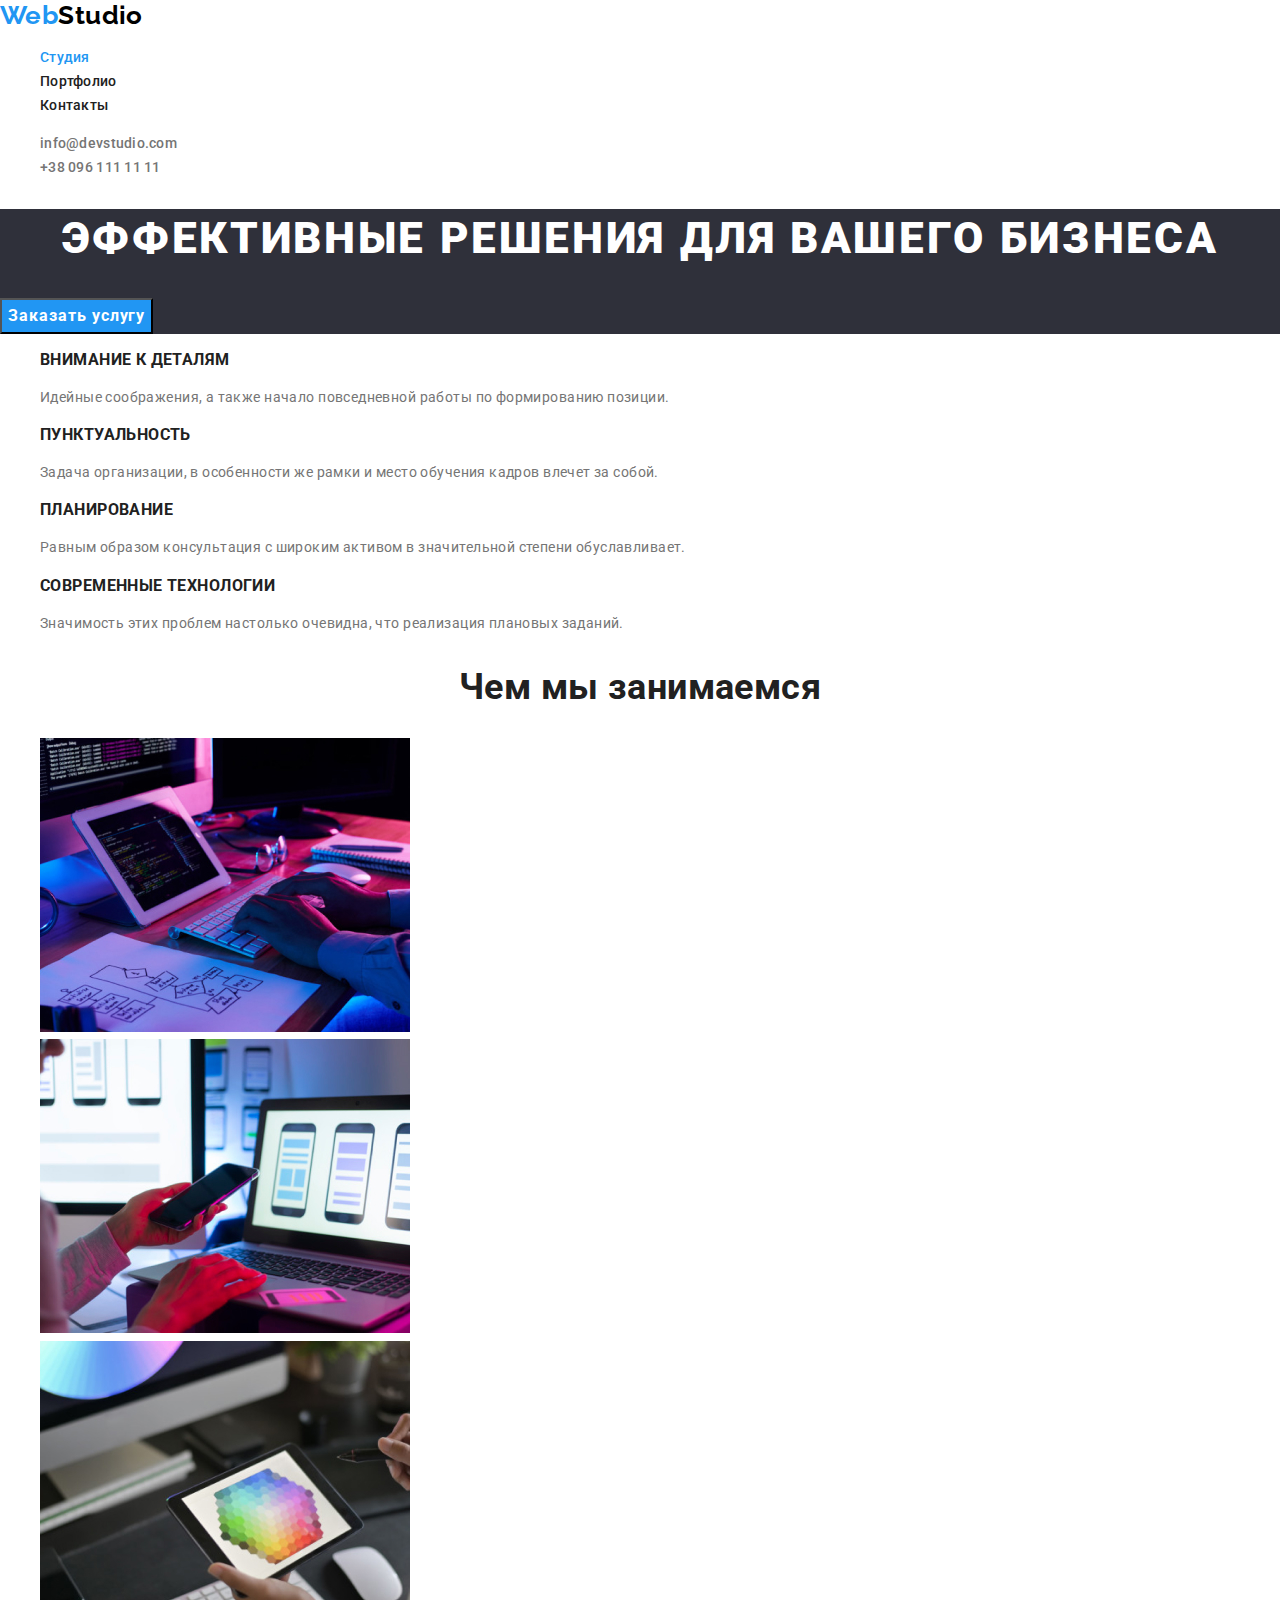
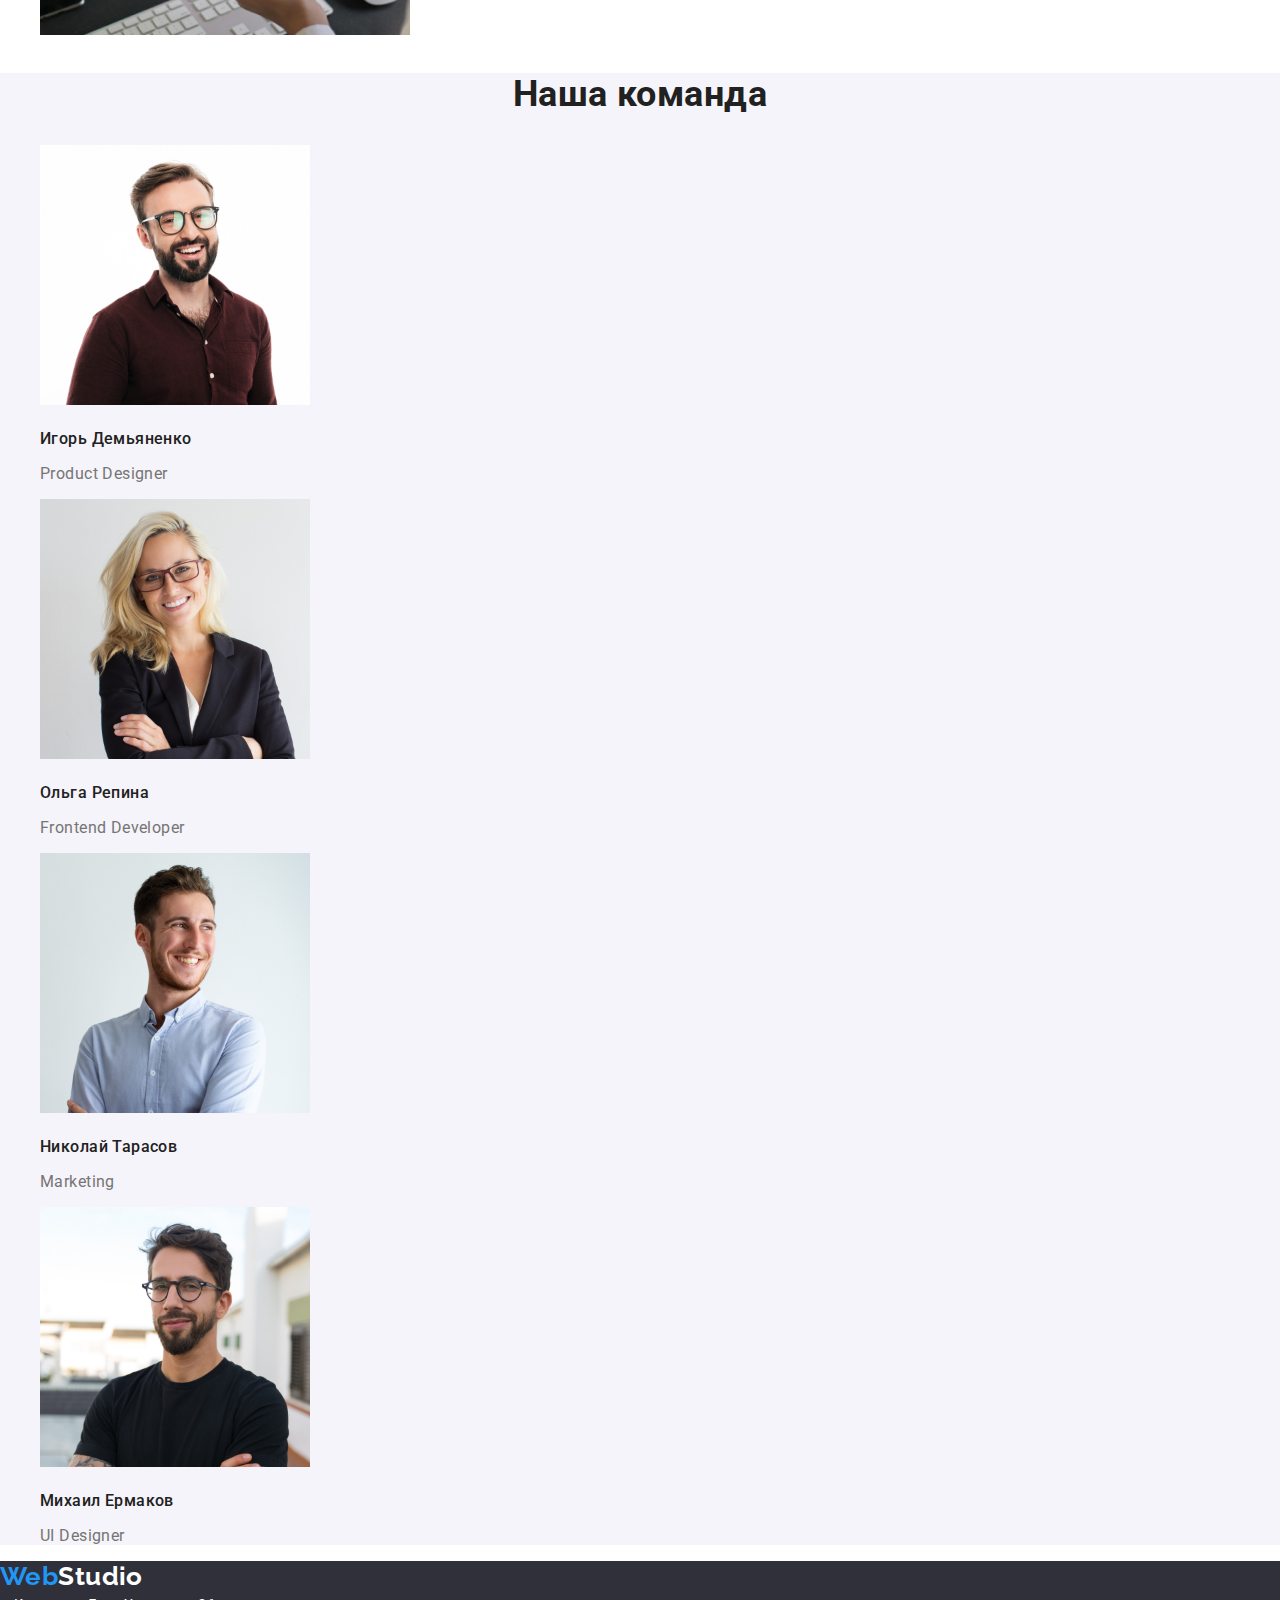
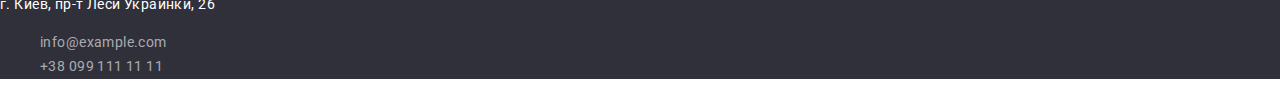
<file: index.html>
<!DOCTYPE html>
<html lang="ru">
<head>
    <meta charset="UTF-8">
    <meta name="viewport" content="width=device-width, initial-scale=1.0">
    <title>Web Studio</title>
    <link rel="preconnect" href="https://fonts.gstatic.com">
    <link href="https://fonts.googleapis.com/css2?family=Raleway:wght@700&family=Roboto:wght@400;500;700;900&display=swap"
        rel="stylesheet">
    <link rel="stylesheet" href="https://cdnjs.cloudflare.com/ajax/libs/modern-normalize/1.0.0/modern-normalize.min.css"/>
    <link rel="stylesheet" href="./css/styles.css">
</head>
<body>
    <!--Шапка сайта-->
    <header>
        <nav>
            <a href="./index.html" class="logo">
                <span class="logo-web">Web</span><span class="logo-studio-header">Studio</span>
            </a>
            <ul class="site-nav list">
                <li><a href="./index.html" class="link current">Студия</a></li>
                <li><a href="./portfolio.html" class="link">Портфолио</a></li>
                <li><a href="" class="link">Контакты</a></li>
            </ul>
        </nav>
        <address>
            <ul class="contacts list">
                <li><a href="mailto:info@devstudio.com" class="contact">info@devstudio.com</a></li>
                <li><a href="tel:+380961111111" class="contact">+38 096 111 11 11</a></li>
            </ul>
        </address>
    </header>

   <main>
    <!--Герой-->
    <section class="hero">
        <h1 class="hero-title">Эффективные решения для вашего бизнеса</h1>
        <button type="button" class="hero-button">Заказать услугу</button>
    </section>
    
    
    <!--Подразумевается заголовок h2 Преимущества-->
    <section class="section-features">
        <ul class="feature-list list">
            <li>
                <h3 class="title">Внимание к деталям</h3>
                <p>
                    Идейные соображения, а также начало повседневной работы по формированию позиции.
                </p>
            </li>
            <li>
                <h3 class="title">Пунктуальность</h3>
                <p>
                    Задача организации, в особенности же рамки и место обучения кадров влечет за собой.
                </p>
            </li>
            <li>
                <h3 class="title">Планирование</h3>
                <p>
                    Равным образом консультация с широким активом в значительной степени обуславливает.
                </p>
            </li>
            <li>
                <h3 class="title">Современные технологии</h3>
                <p>
                    Значимость этих проблем настолько очевидна, что реализация плановых заданий.
                </p>
            </li>
        </ul>
    </section>
    
    <!--Чем занимаемся-->
    <section class="section-work">
        <h2 class="section-title">Чем мы занимаемся</h2>
        <ul class="work-list list">
            <li>
                <img src="./images/img1.jpg" alt="Macbook и клавиатура на столе" width="370" />
            </li>
            <li>
                <img src="./images/img2.jpg" alt="Смартфон и ноутбук" width="370" />
            </li>
            <li>
                <img src="./images/img3.jpg" alt="Выбор цвета на дисплее в Macbook" width="370" />
            </li>
        </ul>
    </section>
    
    <!--Команда-->
    <section class="section-team bground">
        <h2 class="section-title">Наша команда</h2>
        <ul class="team-list list">
            <li>
                <img src="./images/photo1.jpg" alt="Фото дизайнера продукта" width="270" />
                <h3 class="title">Игорь Демьяненко</h3>
                <p>Product Designer</p>
            </li>
            <li>
                <img src="./images/photo2.jpg" alt="Фото разработчика" width="270" />
                <h3 class="title">Ольга Репина</h3>
                <p>Frontend Developer</p>
            </li>
            <li>
                <img src="./images/photo3.jpg" alt="Фото маркетолога" width="270" />
                <h3 class="title">Николай Тарасов</h3>
                <p>Marketing</p>
            </li>
            <li>
                <img src="./images/photo4.jpg" alt="Фото дизайнера" width="270" />
                <h3 class="title">Михаил Ермаков</h3>
                <p>UI Designer</p>
            </li>
        </ul>
    </section>
   </main>

    <!--Футер-->
    <footer>
        <a href="/" class="logo">
            <span class="logo-web">Web</span><span class="logo-studio-footer">Studio</span>
        </a>
        <address class="address">г. Киев, пр-т Леси Украинки, 26</address>
        <address>
            <ul class="contacts-footer list">
                <li><a href="mailto:info@example.com" class="contact-footer">info@example.com</a></li>
                <li><a href="tel:+380991111111" class="contact-footer">+38 099 111 11 11</a></li>
            </ul>
        </address>
    </footer>

</body>
</html>
</file>
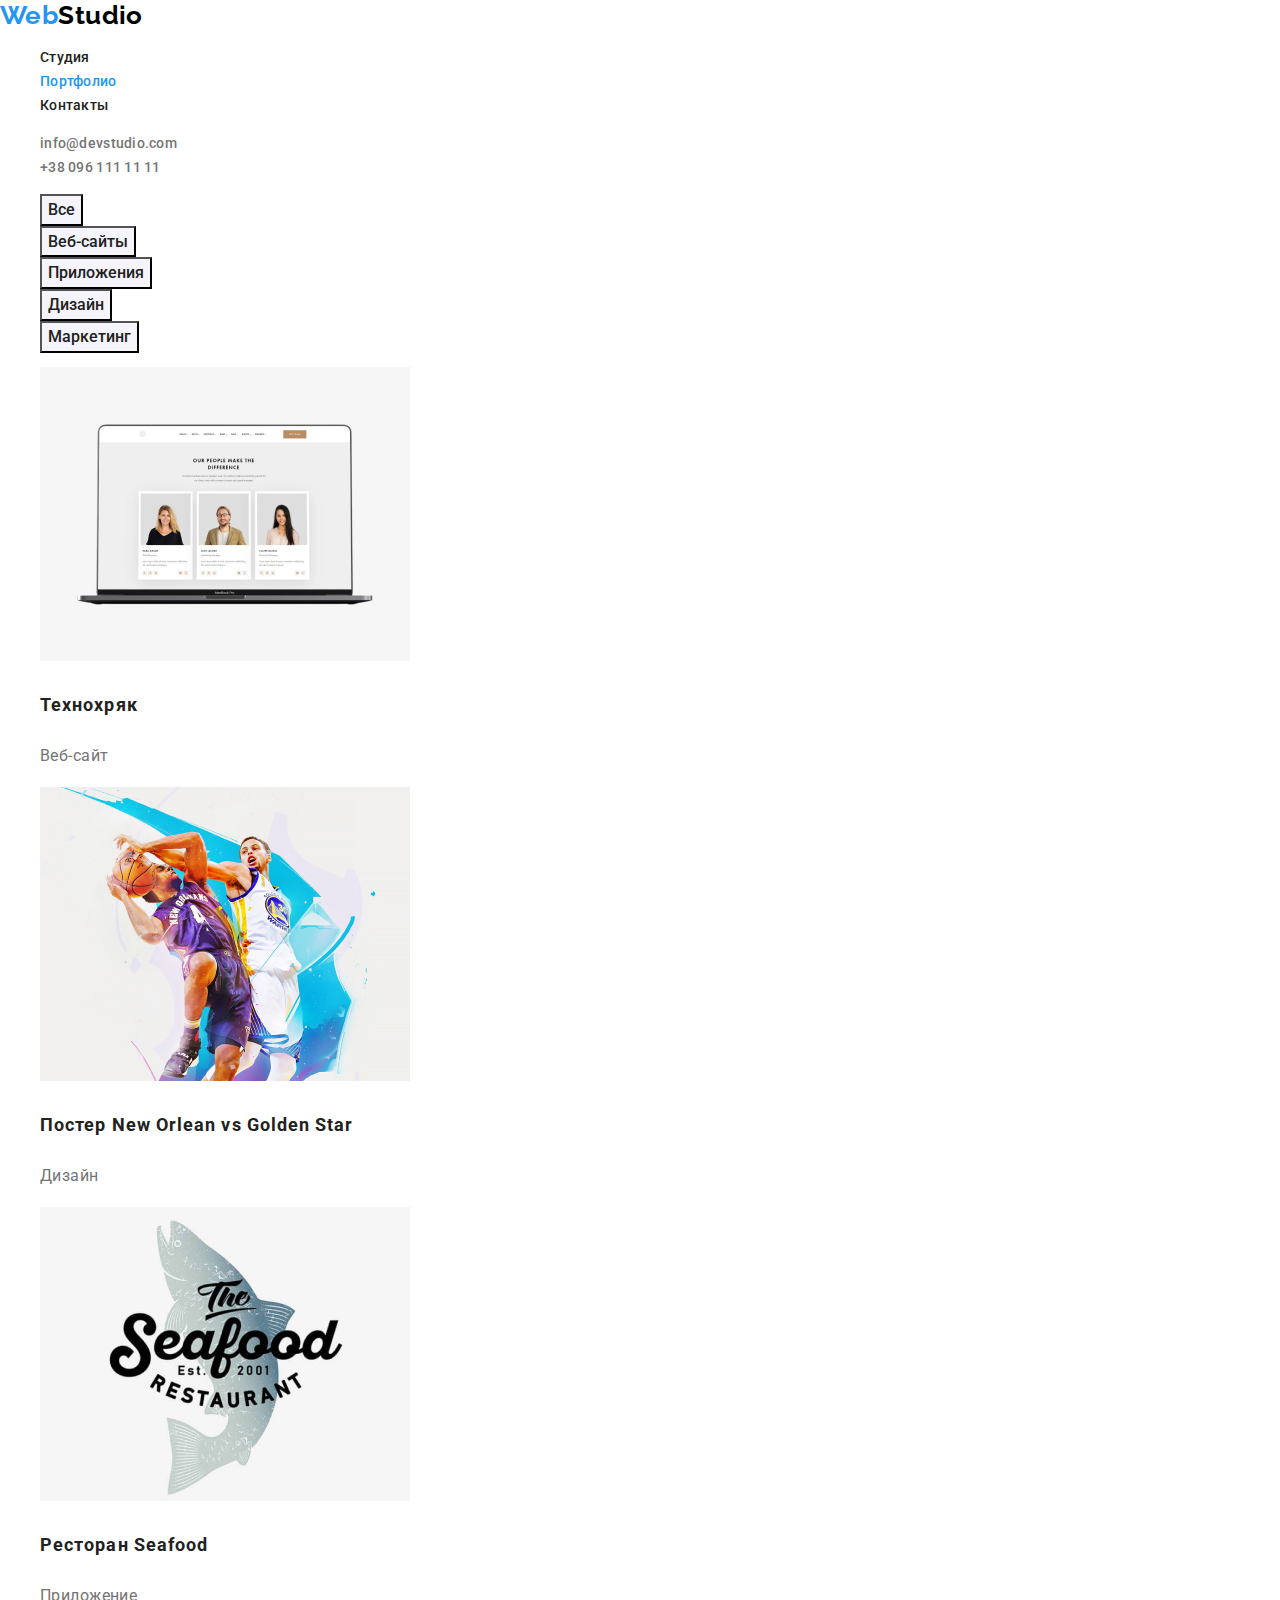
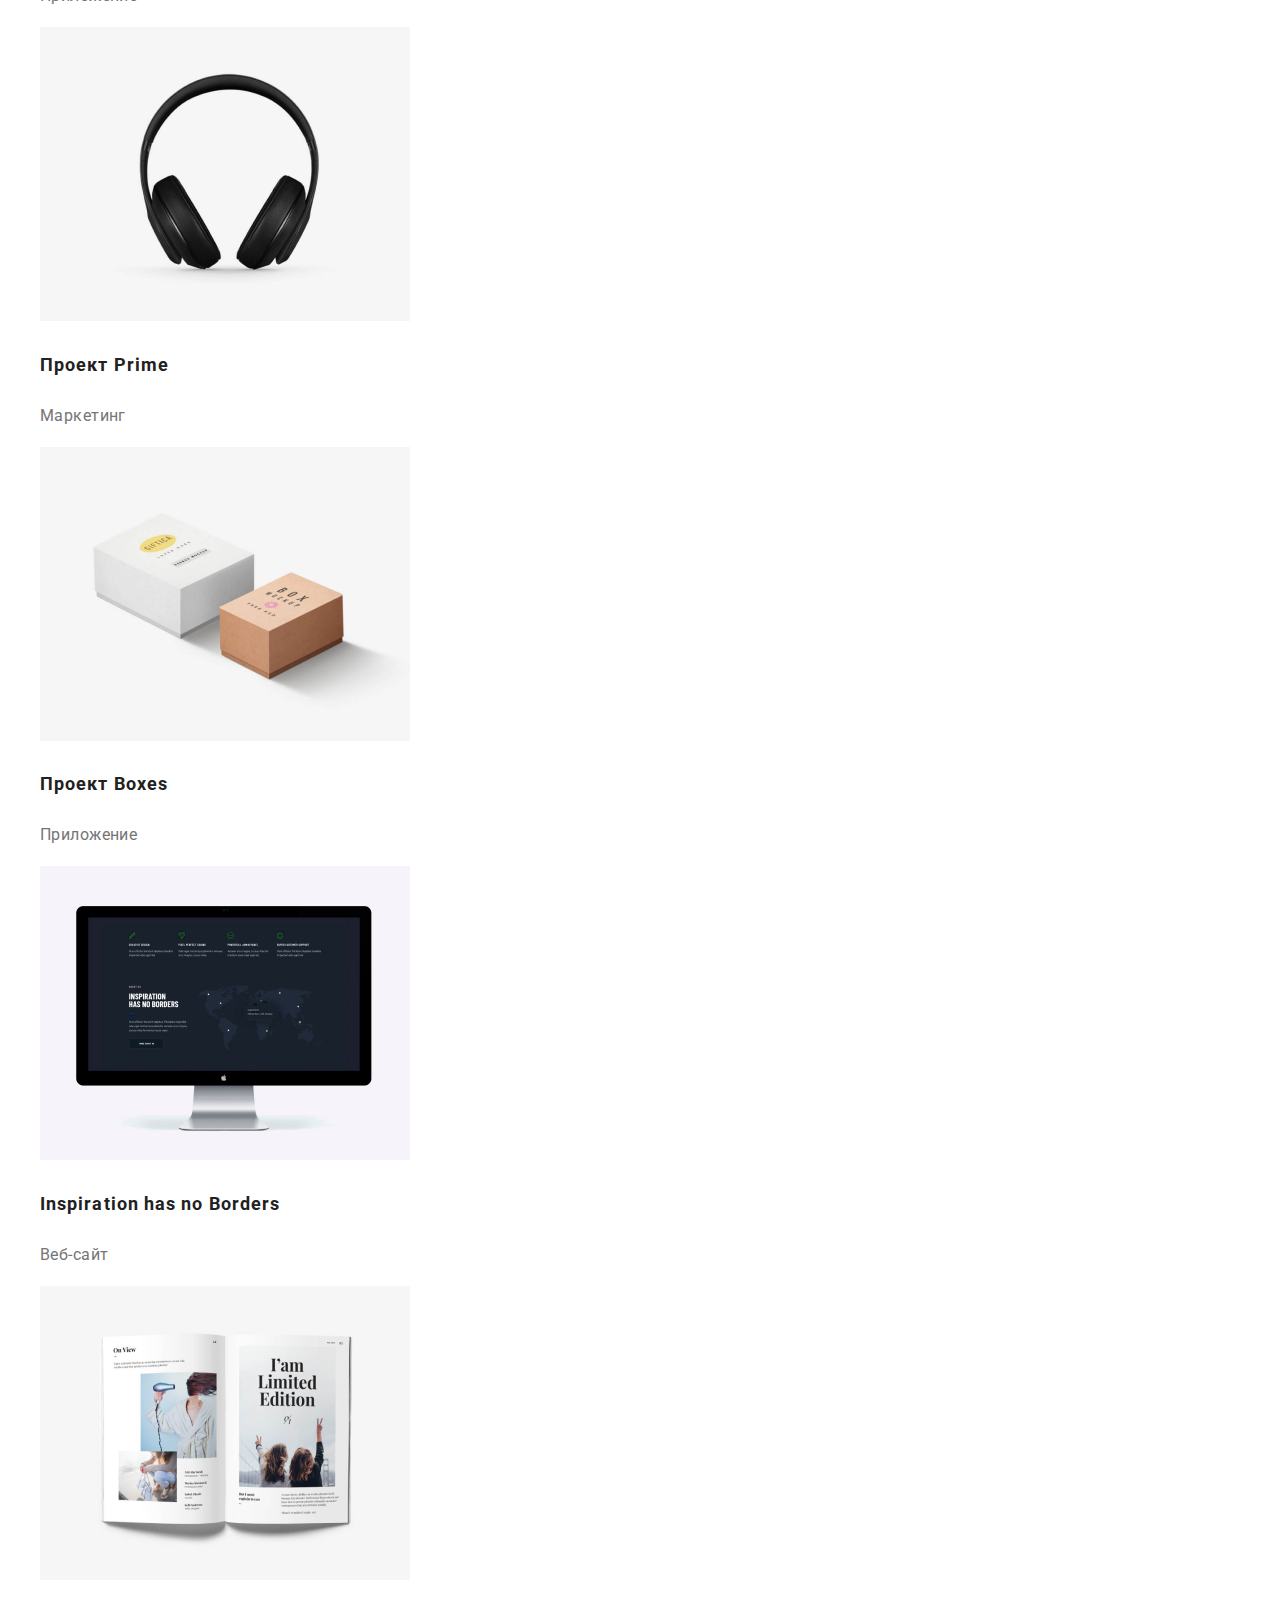
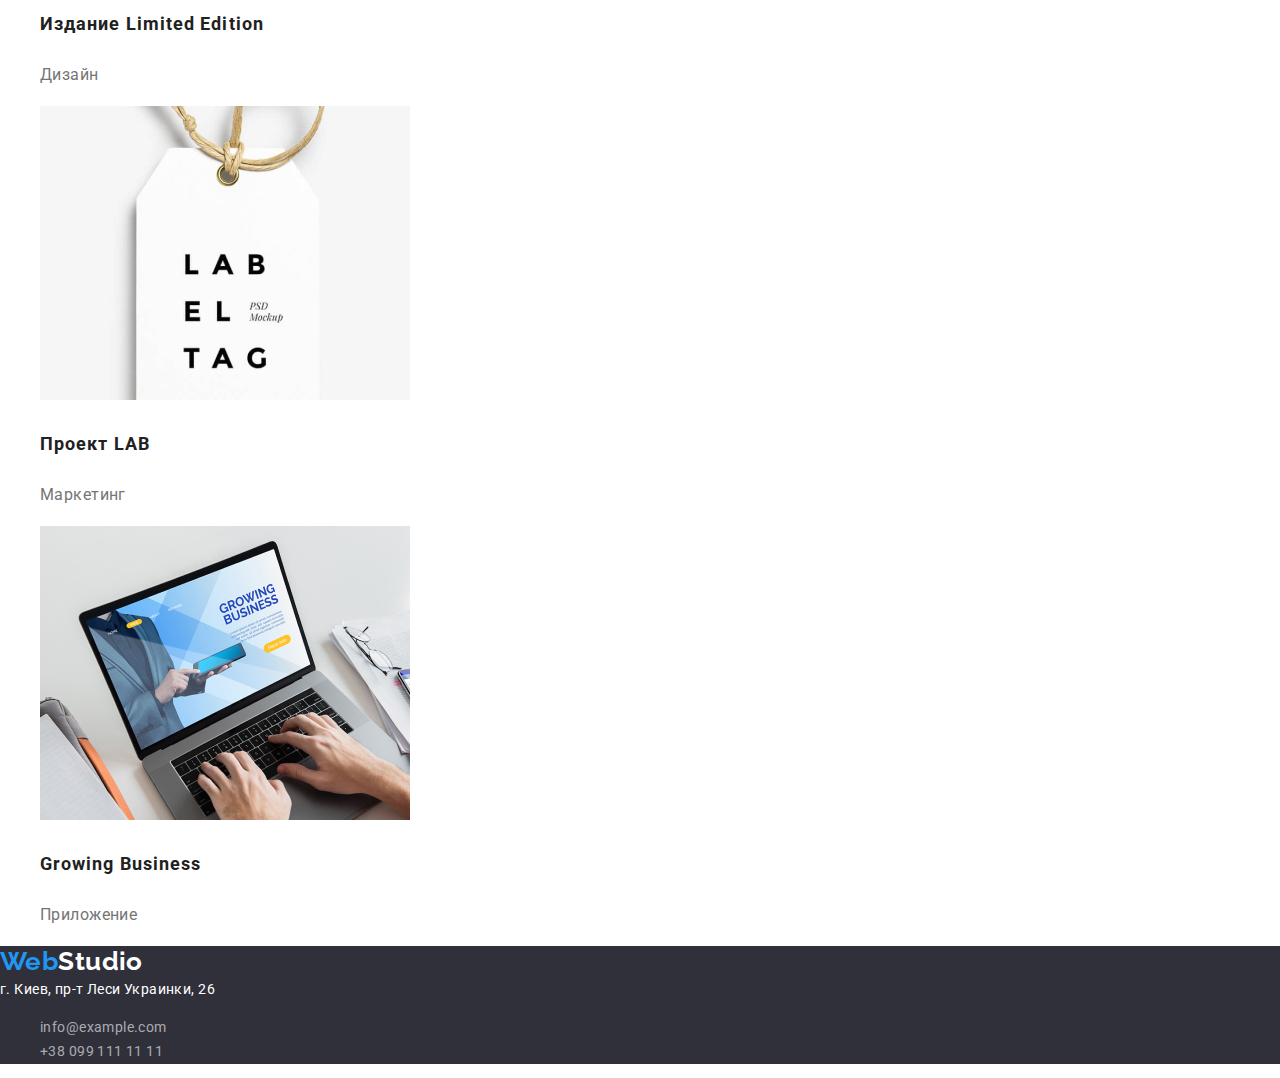
<file: portfolio.html>
<!DOCTYPE html>
<html lang="ru">

<head>
    <meta charset="UTF-8">
    <meta name="viewport" content="width=device-width, initial-scale=1.0">
    <title>Web Studio</title>
    <link rel="preconnect" href="https://fonts.gstatic.com">
    <link href="https://fonts.googleapis.com/css2?family=Raleway:wght@700&family=Roboto:wght@400;500;700;900&display=swap"
        rel="stylesheet">
    <link rel="stylesheet" href="https://cdnjs.cloudflare.com/ajax/libs/modern-normalize/1.0.0/modern-normalize.min.css"/>
    <link rel="stylesheet" href="./css/styles.css">
</head>

<body>
    <!--Шапка сайта-->
    <header>
        <nav>
            <a href="./index.html" class="logo">
                <span class="logo-web">Web</span><span class="logo-studio-header">Studio</span>
            </a>
            <ul class="site-nav list">
                <li><a href="./index.html" class="link">Студия</a></li>
                <li><a href="./portfolio.html" class="link current">Портфолио</a></li>
                <li><a href="" class="link">Контакты</a></li>
            </ul>
        </nav>
        <address>
            <ul class="contacts list">
                <li><a href="mailto:info@devstudio.com" class="contact">info@devstudio.com</a></li>
                <li><a href="tel:+380961111111" class="contact">+38 096 111 11 11</a></li>
            </ul>
        </address>
    </header>

    <main>
        <section class="section-projects">
            <!--Подразумевается заголовок h1 Проекты-->
            <ul class="project-button-list list">
                <li><button type="button" class="project-button">Все</button></li>
                <li><button type="button" class="project-button">Веб-сайты</button></li>
                <li><button type="button" class="project-button">Приложения</button></li>
                <li><button type="button" class="project-button">Дизайн</button></li>
                <li><button type="button" class="project-button">Маркетинг</button></li>
            </ul>
            <ul class="project-list list">
                <li>
                    <a href="#">
                    <img src="./images/portfolio/website-1.jpg" alt="Ноутбук с открытой страницой сайта с карточками сотрудников" width="370">
                    <h3 class="title">Технохряк</h3>
                    <p>Веб-сайт</p>
                    </a>
                </li>
                <li>
                    <a href="#">
                    <img src="./images/portfolio/design-1.jpg" alt="Двое мужчин, играющих в баскетбол за разные команды, борятся за мяч"
                        width="370">
                    <h3 class="title">Постер New Orlean vs Golden Star</h3>
                    <p>Дизайн</p>
                    </a>
                </li>
                <li>
                    <a href="#">
                    <img src="./images/portfolio/application-1.jpg" alt="Полупрозрачная рыба на фоне надписи"
                        width="370">
                    <h3 class="title">Ресторан Seafood</h3>
                    <p>Приложение</p>
                    </a>
                </li>
                <li>
                    <a href="#">
                    <img src="./images/portfolio/marketing-1.jpg" alt="Большие наушники" width="370">
                    <h3 class="title">Проект Prime</h3>
                    <p>Маркетинг</p>
                    </a>
                </li>
                <li>
                    <a href="#">
                    <img src="./images/portfolio/application-2.jpg" alt="Две коробки - большая и маленькая" width="370">
                    <h3 class="title">Проект Boxes</h3>
                    <p>Приложение</p>
                    </a>
                </li>
                <li>
                    <a href="#">
                    <img src="./images/portfolio/website-2.jpg" alt="Компьютер с открытой страницой сайта с изображением карты" width="370">
                    <h3 class="title">Inspiration has no Borders</h3>
                    <p>Веб-сайт</p>
                    </a>
                </li>
                <li>
                    <a href="#">
                    <img src="./images/portfolio/design-2.jpg" alt="Открытая книга с изображениями женщин надписью ограниченный выпуск"
                        width="370">
                    <h3 class="title">Издание Limited Edition</h3>
                    <p>Дизайн</p>
                    </a>
                </li>
                <li>
                    <a href="#">
                    <img src="./images/portfolio/marketing-2.jpg" alt="Бирка з надписью Lab el tag в PSD макете"
                        width="370">
                    <h3 class="title">Проект LAB</h3>
                    <p>Маркетинг</p>
                    </a>
                </li>
                <li>
                    <a href="#">
                    <img src="./images/portfolio/application-3.jpg" alt="Мужские руки нажимают на кнопки клавиатуры в нотбуке, в котором открыта страница с изображением мужчины с телефоном" width="370">
                    <h3 class="title">Growing Business</h3>
                    <p>Приложение</p>
                    </a>
                </li>
            </ul>
        </section>
    </main>

    <!--Футер-->
    <footer>
        <a href="/" class="logo">
            <span class="logo-web">Web</span><span class="logo-studio-footer">Studio</span>
        </a>
        <address class="address">г. Киев, пр-т Леси Украинки, 26</address>
        <address>
            <ul class="contacts-footer list">
                <li><a href="mailto:info@example.com" class="contact-footer">info@example.com</a></li>
                <li><a href="tel:+380991111111" class="contact-footer">+38 099 111 11 11</a></li>
            </ul>
        </address>
    </footer>

</body>

</html>
</file>
<file: css/styles.css>
/*цвет основного текста - заголовков #212121*/
/*цвет вторичного текста - параграфов и контактов #757575*/
/*цвет контактов в футере rgba(255, 255, 255, 0.6)*/
/*цвет-акцент - при ховере и цвет лого #2196F3 #000000*/
/*цвет фона основной #FFFFFF*/
/*цвет фона вторичный #F5F4FA*/
/*цвет фона футера #2F303A*/
/*цвет фона секции з заголовком h1 #2F303A*/

:root {
  --primary-text-color: #757575;
  --title-text-color: #212121;
  --acccent-color: #2196f3;
  --primary-white-color: #ffffff;
  --black-color: #000000;
  --text-footer: rgba(255, 255, 255, 0.6);
  --secondary-bg-color: #f5f4fa;
  --main-font: roboto, sans-serif;
  --secondary-font: raleway, sans-serif;
  --main-font-size: 14px;
  --logo-font-size: 26px;
  --hero-font-size: 44px;
  --button-team-pproject-font-size: 16px;
  --htitle-font-size: 36px;
  --title-project-font-size: 18px;
  --primary-font-weight: 400;
  --secondary-font-weight: 500;
  --title-font-weight: 700;
  --hero-title-font-weight: 900;
}

body {
  background-color: var(--primary-white-color);
  color: var(--primary-text-color);

  font-family: var(--main-font);
  font-size: var(--main-font-size);
  line-height: 1.71;
  letter-spacing: 0.03em;
}

/* Стили для index.html */

.list {
  list-style: none;
  font-style: normal;
}

/* Site nav */

.logo-web {
  color: var(--acccent-color);
}

.logo-studio-header {
  color: var(--black-color);
}

.logo {
  text-decoration: none;

  font-family: var(--secondary-font);
  font-weight: var(--title-font-weight);
  font-size: var(--logo-font-size);
  line-height: 1.19;
}

.site-nav .link,
.contacts .contact {
  text-decoration: none;

  font-weight: var(--secondary-font-weight);
  line-height: 1.14;
  letter-spacing: 0.02em;
}

.site-nav .link {
  color: var(--title-text-color);
}

.site-nav .link:hover,
.site-nav .link:focus,
.contacts .contact:hover,
.contacts .contact:focus {
  color: var(--acccent-color);
}

.site-nav .link.current {
  color: var(--acccent-color);
  text-decoration: none;
}

.contacts .contact {
  color: var(--primary-text-color);
}

/* Hero */

/* временно с фоном для наглядности */

.hero {
  background-color: #2f303a;
}

.hero-title {
  color: #ffffff;

  font-weight: var(--hero-title-font-weight);
  font-size: var(--hero-font-size);
  line-height: 1.36;
  letter-spacing: 0.06em;
  text-transform: uppercase;
  text-align: center;
}

/* Button */

.hero-button {
  color: var(--primary-white-color);
  background-color: var(--acccent-color);

  font-family: inherit;
  font-weight: var(--title-font-weight);
  font-size: var(--button-team-pproject-font-size);
  line-height: 1.87;
  letter-spacing: 0.06em;
}

/* Sections */

.title {
  color: var(--title-text-color);
}

.feature-list .title {
  font-weight: var(--title-font-weight);
  line-height: 1.14;
  text-transform: uppercase;
}

.feature-list p,
.team-list p {
  font-weight: var(--primary-font-weight);
}
.section-title {
  color: var(--title-text-color);

  font-weight: var(--title-font-weight);
  font-size: var(--htitle-font-size);
  line-height: 1.17;
  text-align: center;
}

.bground {
  background-color: var(--secondary-bg-color);
}

.team-list .title,
.team-list p {
  font-size: var(--button-team-pproject-font-size);
  line-height: 1.19;
}

.team-list .title {
  font-weight: var(--secondary-font-weight);
}

/* Footer */

.logo-studio-footer {
  color: var(--primary-white-color);
}

.address {
  color: var(--primary-white-color);
  text-decoration: none;

  font-weight: var(--primary-font-weight);
  font-style: normal;
}

.contacts-footer .contact-footer {
  color: var(--text-footer);
  text-decoration: none;

  font-weight: var(--primary-font-weight);
}

footer {
  background-color: #2f303a;
}

/* Стили для portfolio.html */

.project-button {
  color: var(--title-text-color);
  background-color: var(--secondary-bg-color);

  font-family: inherit;
  font-weight: var(--secondary-font-weight);
  font-size: var(--button-team-pproject-font-size);
  line-height: 1.62;
}

.project-button:hover,
.project-button:focus {
  color: var(--primary-white-color);
  background-color: var(--acccent-color);
}

.project-list .title {
  font-weight: var(--title-font-weight);
  font-size: var(--title-project-font-size);
  line-height: 2;
  letter-spacing: 0.06em;
}

.project-list p {
  color: var(--primary-text-color);

  font-size: var(--button-team-pproject-font-size);
  line-height: 1.87;
  font-weight: var(--primary-font-weight);
}

.project-list a {
  text-decoration: none;
}
</file>
